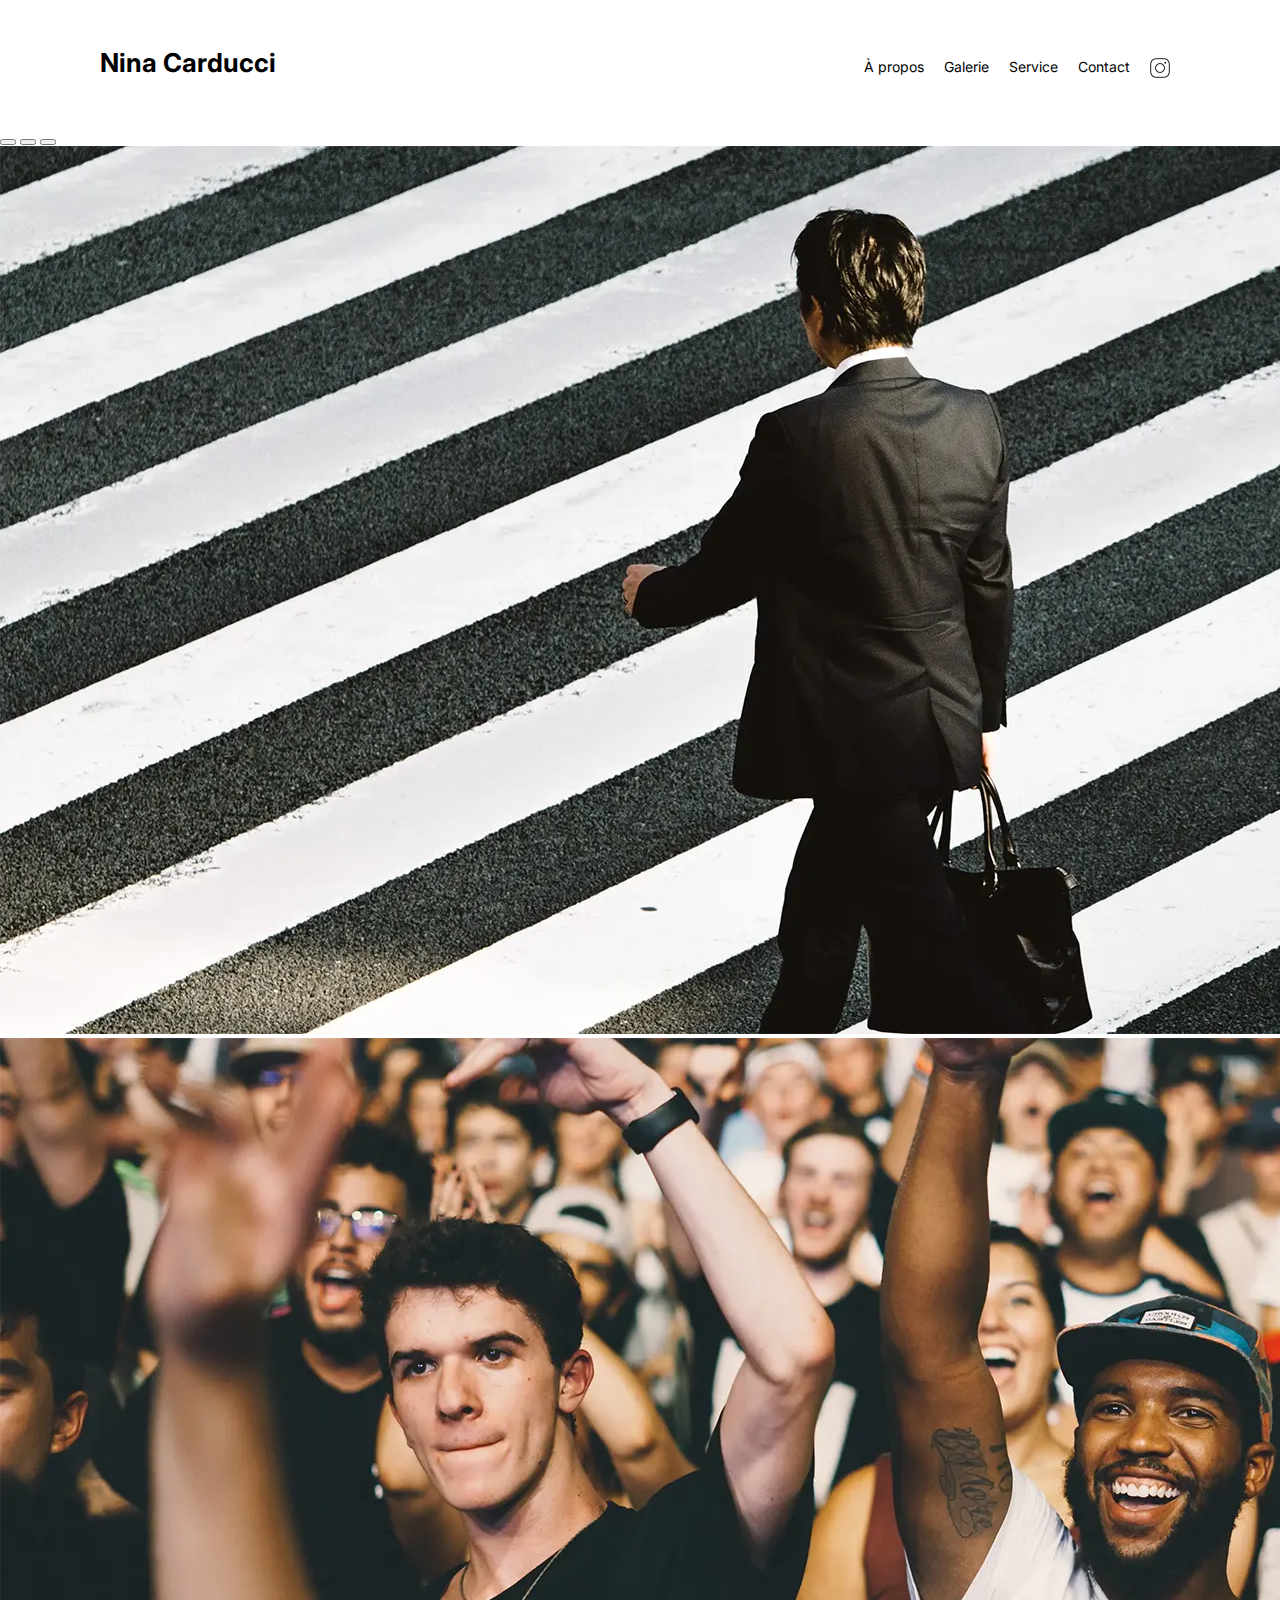
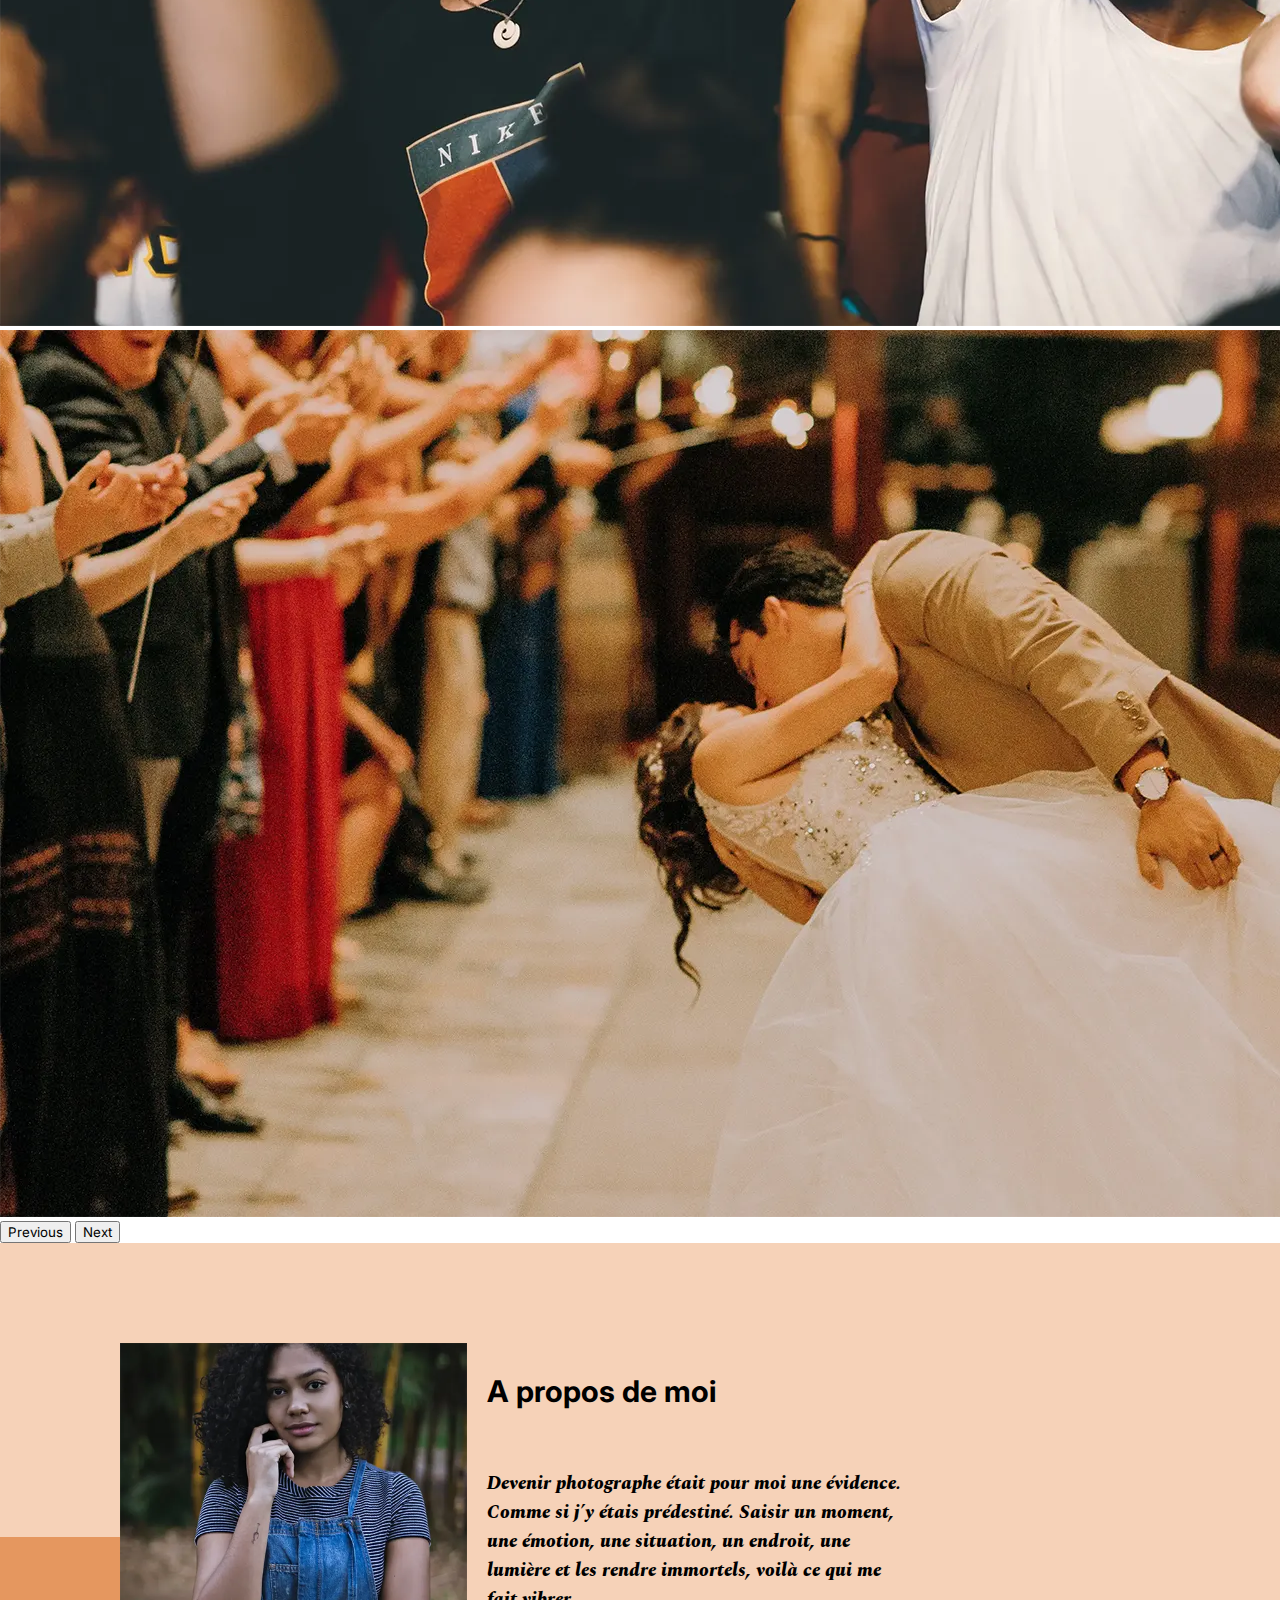
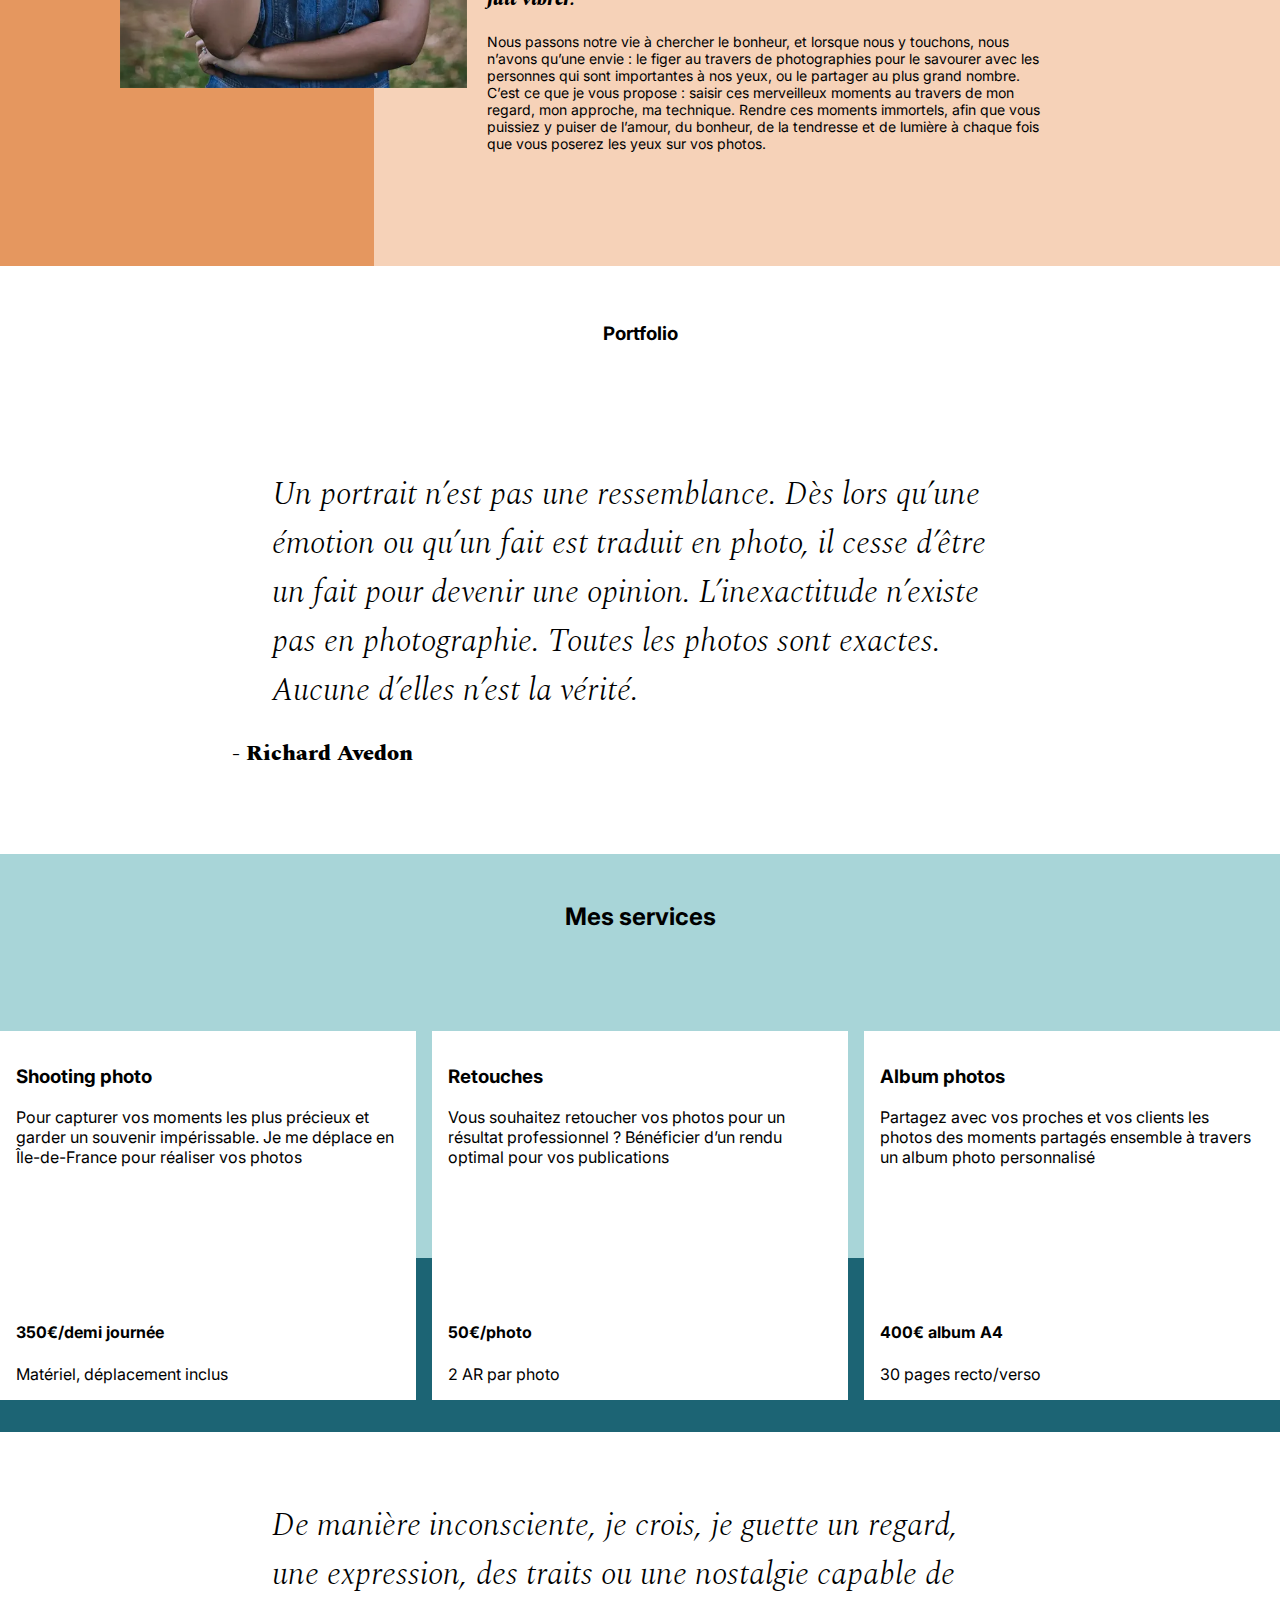
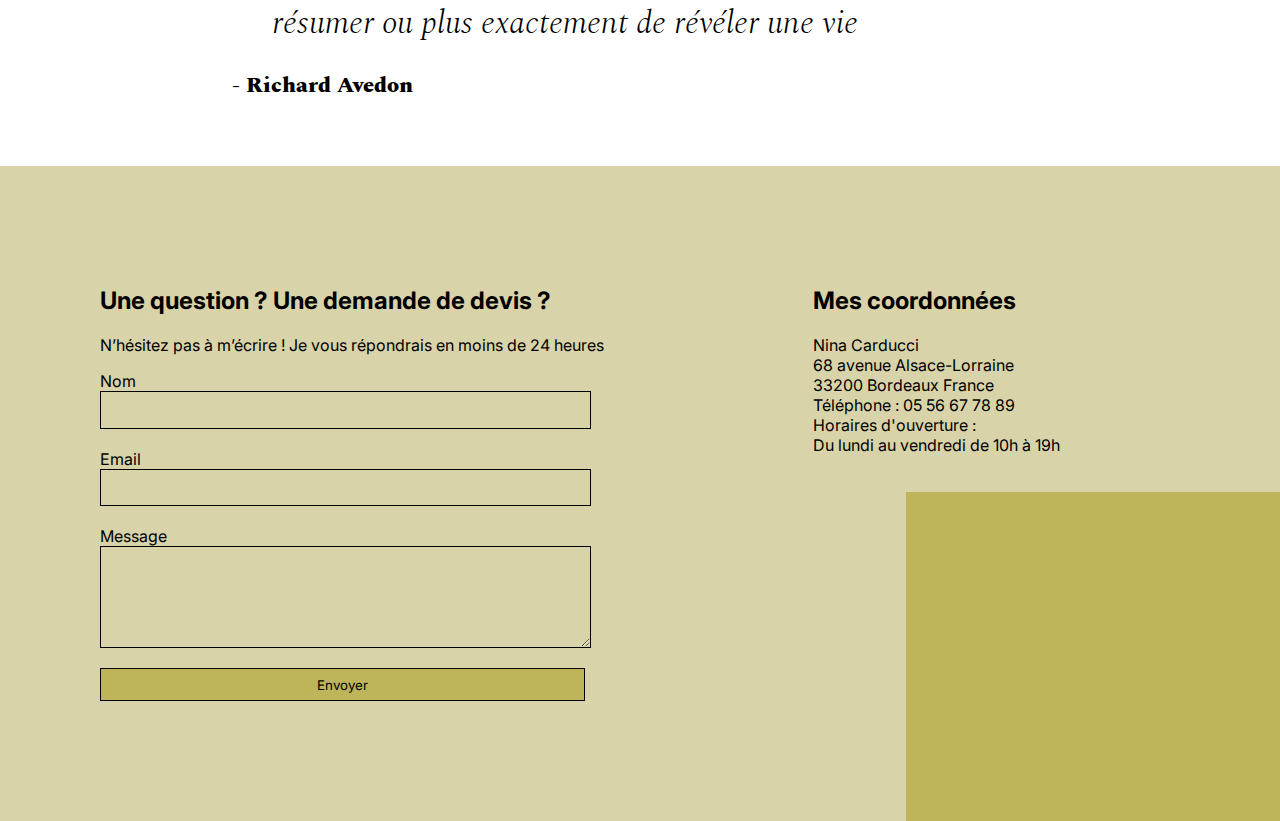
<file: index.html>
<!DOCTYPE html>
<html lang="fr">

<head>
	<meta name="viewport" content="width=device-width, initial-scale=1.0">
	<link rel="preconnect" href="https://fonts.googleapis.com">
	<link rel="preconnect" href="https://fonts.gstatic.com" crossorigin>
	<link href="https://fonts.googleapis.com/css2?family=Inter&family=Spectral:ital,wght@0,400;1,300;1,400;1,800&display=swap" rel="stylesheet">
	<link rel="stylesheet" href="https://cdnjs.cloudflare.com/ajax/libs/bootstrap/5.1.3/css/bootstrap.min.css" integrity="sha512-GQGU0fMMi238uA+a/bdWJfpUGKUkBdgfFdgBm72SUQ6BeyWjoY/ton0tEjH+OSH9iP4Dfh+7HM0I9f5eR0L/4w==" crossorigin="anonymous" referrerpolicy="no-referrer" />
	<link rel="stylesheet" href="./assets/style.min.css">
	<meta charset="UTF-8">
	<meta name="description" content="Devenir photographe était pour moi une évidence. Comme si j’y étais prédestiné. Saisir un moment, une émotion, une situation, un endroit, une lumière et les rendre immortels, voilà ce qui me fait vibrer.">
	<title>Nina Carducci photographe Bordelaise</title>

	<link rel="shortcut icon" href="assets\images\favicon.ico" type="image/x-icon">

	<meta name="twitter:card" content="summary_large_image">
	<meta name="twitter:site" content="@nina Carducci">
	<meta name="twitter:creator" content="@nina Carducci">
	<meta name="twitter:title" content="Nina Carducci, photographe Bordelaise">
	<meta name="twitter:description" content="Photographe Bordelaise,Saisir un moment, une émotion, une situation, un endroit, une lumière et les rendre immortels, voilà ce qui me fait vibrer.">
	<meta name="twitter:image:src" content="https://dalton-x.github.io/TG_inte_web_P9/assets/images/gallery/portraits/nino-van-prattenburg--443cl1uR_8-unsplash.webp">
	<meta name="twitter:image:alt" content="couple dansant dans un balet">

	<meta property="og:title" content="Nina Carducci, photographe Bordelaise">
	<meta property="og:locale" content="fr_FR">
	<meta property="og:type" content="website">
	<meta property="og:url" content="https://dalton-x.github.io/TG_inte_web_P9/">
	<meta property="og:author" content="Nina Carducci">
	<meta property="og:description" content="Photographe Bordelaise,Saisir un moment, une émotion, une situation, un endroit, une lumière et les rendre immortels, voilà ce qui me fait vibrer.">
	<meta property="og:image" content="https://dalton-x.github.io/TG_inte_web_P9/assets/images/gallery/portraits/nino-van-prattenburg--443cl1uR_8-unsplash.webp">

	<link rel="canonnial" href="https://dalton-x.github.io/TG_inte_web_P9/">
	<meta name="robots" content="index, follow">
	<meta name="language" content="fr-FR">
</head>

<body>
	<div class="top-header">
		<h1 class="name">Nina Carducci</h1>
		<div class="nav">
			<ul>
				<li><a href="#about">À propos</a></li>
				<li><a href="#gallery">Galerie</a></li>
				<li><a href="#services">Service</a></li>
				<li><a href="#contact">Contact</a></li>
				<li>
					<a class="social-link" href="https://www.instagram.com/ninacarducci.photo/?hl=fr" target="_blank">
						<img src="assets/images/instagram.webp" cache-control="max-age=2592000" alt="logo d'instagram">
					</a>
				</li>
			</ul>
		</div>
	</div>
	<div id="header">
		<div id="carouselExampleIndicators" class="carousel slide" data-bs-ride="carousel">
			<div class="carousel-indicators">
				<button type="button" data-bs-target="#carouselExampleIndicators" data-bs-slide-to="0" class="active" aria-current="true" aria-label="Slide 1"></button>
				<button type="button" data-bs-target="#carouselExampleIndicators" data-bs-slide-to="1" aria-label="Slide 2"></button>
				<button type="button" data-bs-target="#carouselExampleIndicators" data-bs-slide-to="2" aria-label="Slide 3"></button>
			</div>
			<div class="carousel-inner">
				<div class="carousel-item active">
					<img src="./assets/images/slider/ryoji-iwata-wUZjnOv7t0g-unsplash.webp" width="1920px" height="auto" cache-control="max-age=2592000" class="d-block w-100" alt="homme tranverse la rue">
				</div>
				<div class="carousel-item">
					<img src="./assets/images/slider/nicholas-green-nPz8akkUmDI-unsplash.webp" width="1920px" height="auto" cache-control="max-age=2592000" class="d-block w-100" alt="public dans un concert">
				</div>
				<div class="carousel-item">
					<img src="./assets/images/slider/edward-cisneros-3_h6-1NPDGw-unsplash.webp" width="1920px" height="auto" cache-control="max-age=2592000" class="d-block w-100" alt="Baiser de mariés">
				</div>
			</div>
			<button class="carousel-control-prev" type="button" data-bs-target="#carouselExampleIndicators" data-bs-slide="prev">
				<span class="carousel-control-prev-icon" aria-hidden="true"></span>
				<span class="visually-hidden">Previous</span>
			</button>
			<button class="carousel-control-next" type="button" data-bs-target="#carouselExampleIndicators" data-bs-slide="next">
				<span class="carousel-control-next-icon" aria-hidden="true"></span>
				<span class="visually-hidden">Next</span>
			</button>
		</div>
	</div>
	<div id="about">
		<div class="picture left">
			<img src="./assets/images/nina.webp" cache-control="max-age=2592000" alt="mon portrait">
		</div>
		<div id="about-me">
			<h2 class="about-me__title">A propos de moi</h2>
			<h3 class="about-me__introduction">Devenir photographe était pour moi une évidence. Comme si j’y étais prédestiné. Saisir un moment, une émotion, une situation, un endroit, une lumière et les rendre immortels, voilà ce qui me fait vibrer.</h3>
			<p>Nous passons notre vie à chercher le bonheur, et lorsque nous y touchons, nous n’avons qu’une envie : le figer au travers de photographies pour le savourer avec les personnes qui sont importantes à nos yeux, ou le partager au plus grand
				nombre.
				C’est ce que je vous propose : saisir ces merveilleux moments au travers de mon regard, mon approche, ma technique. Rendre ces moments immortels, afin que vous puissiez y puiser de l’amour, du bonheur, de la tendresse et de lumière à chaque
				fois que vous poserez les yeux sur vos photos.</p>
		</div>
	</div>
	<div id="gallery">
		<h3 class="title">Portfolio</h3>
		<div class="container py-3">
			<div class="gallery" style="display: none">
				<img data-gallery-tag="Concert" class="gallery-item" height="466px" width="auto" src="./assets/images/gallery/concerts/aaron-paul-wnX-fXzB6Cw-unsplash.webp" cache-control="max-age=2592000" alt="concert aaron paul" />
				<img data-gallery-tag="Entreprises" class="gallery-item" height="466px" width="auto" src="./assets/images/gallery/entreprise/ali-morshedlou-WMD64tMfc4k-unsplash.webp" cache-control="max-age=2592000" alt="Prise de vue homme d'affaire" />
				<img data-gallery-tag="Entreprises" class="gallery-item" height="466px" width="auto" src="./assets/images/gallery/entreprise/jason-goodman-tHO1_OuKbg0-unsplash.webp" cache-control="max-age=2592000" alt="Collegue au travail qui rigole" />
				<img data-gallery-tag="Mariages" class="gallery-item" height="466px" width="auto" src="./assets/images/gallery/mariage/hannah-busing-RvF2R_qMpRk-unsplash.webp" cache-control="max-age=2592000" alt="mains tendues" />
				<img data-gallery-tag="Portrait" class="gallery-item" height="466px" width="auto" src="./assets/images/gallery/portraits/ade-tunji-rVkhWWZFAtQ-unsplash.webp" cache-control="max-age=2592000" alt="Personne qui ferme les yeux" />
				<img data-gallery-tag="Mariages" class="gallery-item" height="466px" width="auto" src="./assets/images/gallery/mariage/jakob-owens-SiniLJkXhMc-unsplash.webp" cache-control="max-age=2592000" alt="Couple de mariés devant un palmier" />
				<img data-gallery-tag="Portrait" class="gallery-item" height="466px" width="auto" src="./assets/images/gallery/portraits/nino-van-prattenburg--443cl1uR_8-unsplash.webp" cache-control="max-age=2592000" alt="Femme avec main dans les cheveux" />
				<img data-gallery-tag="Concert" class="gallery-item" height="466px" width="auto" src="./assets/images/gallery/concerts/austin-neill-hgO1wFPXl3I-unsplash.webp" cache-control="max-age=2592000" alt="Chanteur en concert avec de la funmée" />
				<img data-gallery-tag="Entreprises" class="gallery-item" height="466px" width="auto" src="./assets/images/gallery/entreprise/mateus-campos-felipe-Fsgzm8N0hIY-unsplash.webp" cache-control="max-age=2592000" alt="Femme devant son ordianteur qui rigole" />
			</div>
		</div>
		<div class="quote">
			<figure>
				<blockquote>
					<h1 class="quote__text">Un portrait n’est pas une ressemblance. Dès lors qu’une émotion ou qu’un fait est traduit en photo, il cesse d’être un fait pour devenir une opinion. L’inexactitude n’existe pas en photographie. Toutes les photos
						sont exactes. Aucune d’elles n’est la vérité.</h1>
				</blockquote>
				<figcaption class="quote__author">- Richard Avedon</figcaption>
			</figure>
		</div>
	</div>
	<div id="services">
		<h2 class="title">Mes services</h2>
		<div class="container">
			<div class="service">
				<div class="service__description">
					<h3>Shooting photo</h3>
					<p>Pour capturer vos moments les plus précieux et garder un souvenir impérissable. Je me déplace en Île-de-France pour réaliser vos photos</p>
				</div>
				<div class="service__price">
					<h4>350€/demi journée</h4>
					<span>Matériel, déplacement inclus</span>
				</div>
			</div>
			<div class="service">
				<div class="service__description">
					<h3>Retouches</h3>
					<p>Vous souhaitez retoucher vos photos pour un résultat professionnel ? Bénéficier d’un rendu optimal pour vos publications</p>
				</div>
				<div class="service__price">
					<h4>50€/photo</h4>
					<span>2 AR par photo</span>
				</div>
			</div>
			<div class="service">
				<div class="service__description">
					<h3>Album photos</h3>
					<p>Partagez avec vos proches et vos clients les photos des moments partagés ensemble à travers un album photo personnalisé</p>
				</div>
				<div class="service__price">
					<h4>400€ album A4</h4>
					<span>30 pages recto/verso</span>
				</div>
			</div>
		</div>
	</div>
	<div class="quote">
		<figure>
			<blockquote>
				<h1 class="quote__text">De manière inconsciente, je crois, je guette un regard, une expression, des traits ou une nostalgie capable de résumer ou plus exactement de révéler une vie</h1>
			</blockquote>
			<figcaption class="quote__author">- Richard Avedon</figcaption>
		</figure>
	</div>
	<div id="contact">
		<div class="container">
			<div class="form-container">
				<h2>Une question ? Une demande de devis ?</h2>
				<p> N’hésitez pas à m’écrire ! Je vous répondrais en moins de 24 heures</p>
				<form action="" method="post">
					<label for="nom">Nom</label>
					<input type="text" name="nom" id="nom">
					<label for="email">Email</label>
					<input type="email" name="email" id="email">
					<label for="message">Message</label>
					<textarea name="message" id="message" cols="30" rows="10"></textarea>
					<input type="submit" value="Envoyer" />
				</form>
			</div>
			<div class="picture right d-flex align-items-center">
				<div>
					<h2>Mes coordonnées</h2>
					<div>
						<div>Nina Carducci</div>
						<div>68 avenue Alsace-Lorraine</div>
						<span>33200</span>
						<span>Bordeaux</span>
						<span>France</span>
					</div>
					<div>
						<div>Téléphone : <span class="fw-bold">05 56 67 78 89</span></div>
					</div>
					<div>
						<div>Horaires d'ouverture :</div>
						Du lundi au vendredi de 10h à 19h
					</div>
				</div>
			</div>
		</div>
	</div>
</body>

<script src="https://cdnjs.cloudflare.com/ajax/libs/bootstrap/5.1.3/js/bootstrap.min.js" integrity="sha512-OvBgP9A2JBgiRad/mM36mkzXSXaJE9BEIENnVEmeZdITvwT09xnxLtT4twkCa8m/loMbPHsvPl0T8lRGVBwjlQ==" crossorigin="anonymous" referrerpolicy="no-referrer"></script>
<script src="https://cdnjs.cloudflare.com/ajax/libs/jquery/3.4.1/jquery.min.js" integrity="sha512-bnIvzh6FU75ZKxp0GXLH9bewza/OIw6dLVh9ICg0gogclmYGguQJWl8U30WpbsGTqbIiAwxTsbe76DErLq5EDQ==" crossorigin="anonymous" referrerpolicy="no-referrer"></script>
<script src="./assets/mauGallery.min.js"></script>
<script src="./assets/scripts.min.js"></script>


<!-- données shema.org -->
<script type="application/ld+json">
	{
		"@context": "https://schema.org",
		"@type": "LocalBusiness",
		"name": "Nina Carducci Photographe",
		"image": "https://dalton-x.github.io/TG_inte_web_P9/assets/images/nina.webp",
		"@id": "https://dalton-x.github.io/TG_inte_web_P9/assets/images/nina.webp",
		"url": "https://dalton-x.github.io/TG_inte_web_P9/",
		"telephone": "05 56 67 78 89",
		"address": {
			"@type": "PostalAddress",
			"streetAddress": "68 avenue Alsace-Lorraine",
			"addressLocality": "Bordeaux",
			"postalCode": "33200",
			"addressCountry": "FR"
		},
		"geo": {
			"@type": "GeoCoordinates",
			"latitude": 44.8465743,
			"longitude": -0.6065365
		},
		"priceRange": "Contacté moi",
		"openingHoursSpecification": {
			"@type": "OpeningHoursSpecification",
			"dayOfWeek": [
				"Monday",
				"Tuesday",
				"Wednesday",
				"Thursday",
				"Friday"
			],
			"opens": "10:00",
			"closes": "19:00"
		}

	}
</script>

</html>
</file>
<file: assets/style.min.css>
body{max-width:1920px;margin:auto}*{font-family:Inter;font-style:normal}.top-header{background-color:#fff;position:sticky;top:0;z-index:1000;display:flex;justify-content:space-between;padding-inline:100px;padding-block:30px;align-items:center}.top-header .name{font-size:26px}.nav ul{display:flex;list-style-type:none;font-size:14px;margin-bottom:0}.nav li{padding-inline:10px}.nav a{text-decoration:none;color:#000}.social-link img{width:20px}#about{display:flex;background-color:#f6d2b8;padding-inline:100px;padding-block:100px;position:relative}.picture.left::before{content:' ';background-color:#e5975f;width:374px;height:329px;position:absolute;bottom:0;left:0;z-index:-1}.picture{flex:1;margin:0 20px;z-index:0}.picture img{width:100%}#about-me{flex:2}.about-me__title{margin-top:1em;margin-bottom:60px;font-size:30px}.about-me__introduction{font-family:Spectral;font-weight:800;font-style:italic;width:60%}#about-me p{width:80%;font-size:14px}.title{text-align:center;padding-block:2em}.gallery .nav{justify-content:center}.nav-pills .nav-link.active,.nav-pills .show>.nav-link{color:#fff;background-color:#beb45a;border-radius:0}.nav-pills .nav-link{color:#000}.item-column{position:relative;margin-bottom:0!important;padding:0}.item-column::after{content:"";display:block;padding-bottom:100%}.gallery-item{position:absolute;width:100%;height:100%;object-fit:cover;padding:.5em}.mg-next,.mg-prev{width:30px;height:30px;border-radius:00%;justify-content:center;align-items:center;display:flex;font-size:24px}.quote{font-family:Spectral;font-style:italic;width:70%;margin:auto;padding-block:3em}.quote__text{font-family:Spectral;font-style:italic;font-weight:300}.quote__author{font-family:Spectral;font-weight:800;font-size:22px}#services{margin:auto;background-color:#a8d5d8;position:relative}#services .container::before{content:' ';background-color:#1c6474;position:absolute;width:100%;height:30%;bottom:0;left:0;z-index:0}#services .container{justify-content:space-between;display:flex;padding:2em 0}.service{background-color:#fff;max-width:390px;width:30%;height:337px;padding:1em;display:flex;flex-direction:column;justify-content:space-between;z-index:1}#contact{margin:auto;background-color:#d8d3a8;position:relative;padding-inline:100px;padding-block:100px}#contact .container{display:flex}.picture.right::before{content:' ';background-color:#beb45a;width:374px;height:329px;position:absolute;bottom:0;right:0;z-index:-1}.form-container{flex:2}form{display:flex;flex-direction:column;width:70%;align-items:flex-start}form input{width:100%;background-color:transparent;border:solid 1px;height:2.5em;margin-bottom:20px}form textarea{width:100%;background-color:transparent;border:solid 1px;height:5em;line-height:2.5em;font-size:1.2em;margin-bottom:20px}input[type=submit]{background-color:#beb45a;padding:.5em 1em}@media all and (max-width:1180px){.picture{flex:2}#about,#contact .container{align-items:center}.about-me__title{margin-top:0;margin-bottom:1em}#about-me h6,#about-me p{width:100%}}@media all and (max-width:1000px){#about{flex-direction:column}.picture{width:50%}.picture.left::before{width:100%;height:30%;position:absolute;bottom:auto;top:0;left:0;z-index:-1}.about-me__title{text-align:center;margin-top:1em}#services .container{flex-direction:column}.service{width:100%;max-width:100%;height:auto;margin:2em 0}.service__description{margin-bottom:1em}#services .container::before{width:30%;height:100%;bottom:0;right:0;left:auto;z-index:0}#contact .container{flex-direction:column}#contact .picture.right{margin-top:1em}.picture.right::before{width:100%;height:30%;position:absolute;bottom:0;right:0;z-index:-1}}@media all and (max-width:650px){.top-header{flex-direction:column;padding-inline:0}.top-header .nav,.top-header .nav ul{width:100%;padding:0}.top-header .nav li{flex:1;padding-block:1em;text-align:center}.picture.left::before,.picture.right::before{height:150px}#services .container{align-items:center}.service{max-width:90%}#about,#contact{padding-inline:2em;padding-block:2em}form{width:100%}.picture{width:80%}}.cursor-pointer{cursor:pointer}
</file>
